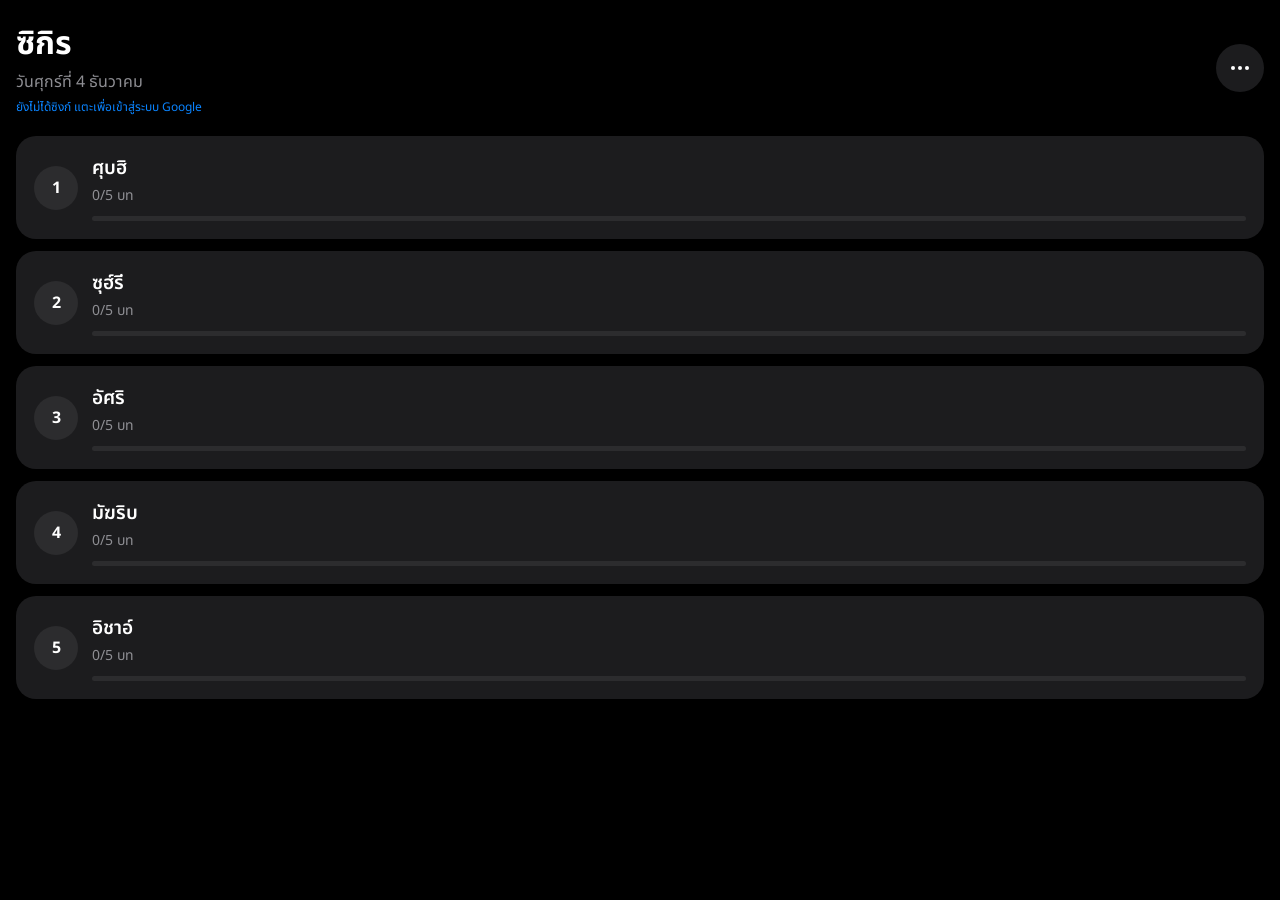
<file: zikr/index.html>
<!doctype html>
<html lang="th">
<head>
<meta charset="utf-8">
<meta name="viewport" content="width=device-width, initial-scale=1, viewport-fit=cover, user-scalable=no">
<title>ตัวนับซิกิร</title>
<meta name="theme-color" content="#000000">
<meta name="apple-mobile-web-app-capable" content="yes">
<meta name="apple-mobile-web-app-status-bar-style" content="black-translucent">
<meta name="apple-mobile-web-app-title" content="ซิกิร">
<link rel="manifest" href="manifest.json">
<link rel="apple-touch-icon" href="icons/apple-touch-icon.png">
<link rel="preconnect" href="https://fonts.googleapis.com">
<link rel="preconnect" href="https://fonts.gstatic.com" crossorigin>
<link href="https://fonts.googleapis.com/css2?family=Noto+Naskh+Arabic:wght@500;700&family=Noto+Sans+Thai:wght@400;600;700&display=swap" rel="stylesheet">
<link rel="stylesheet" href="style.css">
</head>
<body>

<!-- หน้าแรก: เลือกช่วงเวลา -->
<section id="home" class="screen active">
  <header class="home-head">
    <div>
      <h1>ซิกิร</h1>
      <p id="today" class="muted"></p>
      <p id="syncNote" class="muted small"></p>
    </div>
    <button class="round" id="btnSettings" aria-label="ตั้งค่า">
      <svg viewBox="0 0 24 24"><circle cx="5" cy="12" r="2"/><circle cx="12" cy="12" r="2"/><circle cx="19" cy="12" r="2"/></svg>
    </button>
  </header>
  <div id="sessionList" class="session-list"></div>
</section>

<!-- หน้านับ -->
<section id="counter" class="screen">
  <header class="top">
    <button class="round" id="btnBack" aria-label="กลับ">
      <svg viewBox="0 0 24 24"><path d="M15 5l-7 7 7 7" fill="none" stroke="currentColor" stroke-width="2.6" stroke-linecap="round" stroke-linejoin="round"/></svg>
    </button>
    <div class="top-title" id="sessionTitle"></div>
    <div class="top-right">
      <button class="round" id="btnReset" aria-label="เริ่มบทนี้ใหม่">
        <svg viewBox="0 0 24 24"><path d="M12 5a7 7 0 1 1-6.6 4.7" fill="none" stroke="currentColor" stroke-width="2.4" stroke-linecap="round"/><path d="M12 1.5v7l-4-3.5z" fill="currentColor"/></svg>
      </button>
      <button class="round" id="btnList" aria-label="รายการบท">
        <svg viewBox="0 0 24 24"><g fill="currentColor"><circle cx="4.5" cy="6" r="1.6"/><circle cx="4.5" cy="12" r="1.6"/><circle cx="4.5" cy="18" r="1.6"/><rect x="8.5" y="5" width="12" height="2" rx="1"/><rect x="8.5" y="11" width="12" height="2" rx="1"/><rect x="8.5" y="17" width="12" height="2" rx="1"/></g></svg>
      </button>
      <button class="round" id="btnEdit" aria-label="แก้ไขบท">
        <svg viewBox="0 0 24 24"><path d="M4 20h4L19 9l-4-4L4 16z" fill="none" stroke="currentColor" stroke-width="2.2" stroke-linejoin="round"/></svg>
      </button>
    </div>
  </header>

  <div id="stage" class="stage">
    <div id="slide" class="slide">
      <div class="pos" id="pos"></div>
      <div class="arabic" id="dhikrText" dir="rtl"></div>
      <div class="note" id="dhikrNote"></div>
      <div class="count" id="count">0</div>
      <div class="target" id="target"></div>
    </div>
    <div id="doneAll" class="done-all hidden">
      <div class="check">✓</div>
      <h2>ครบทุกบทแล้ว</h2>
      <p class="muted">ขออัลลอฮ์ทรงตอบรับ</p>
      <button class="pill" id="btnDoneBack">กลับหน้าแรก</button>
    </div>
  </div>

  <footer class="bottom">
    <div id="dots" class="dots"></div>
    <div class="hint">ปัดซ้าย ➜ บทถัดไป</div>
  </footer>
</section>

<!-- แผ่นรายการบท -->
<div id="sheet" class="sheet hidden">
  <div class="sheet-bg" data-close></div>
  <div class="sheet-card">
    <div class="sheet-head"><h3 id="sheetTitle">รายการบท</h3><button class="link" data-close>ปิด</button></div>
    <div id="sheetBody"></div>
  </div>
</div>

<!-- หน้าแก้ไข -->
<section id="editor" class="screen light-screen">
  <header class="ed-head">
    <button class="link" id="btnEdCancel">ยกเลิก</button>
    <h2>แก้ไขบท</h2>
    <button class="link strong" id="btnEdSave">บันทึก</button>
  </header>
  <div class="ed-body">
    <label class="field">
      <span>ชื่อหมวด</span>
      <input id="edName" type="text">
    </label>
    <div id="edItems"></div>
    <button class="pill wide" id="btnAddItem">+ เพิ่มบท</button>
    <button class="pill wide ghost" id="btnPaste">วางหลายบทพร้อมกัน</button>
  </div>
</section>

<!-- หน้าตั้งค่า -->
<section id="settings" class="screen light-screen">
  <header class="ed-head">
    <button class="link" id="btnSetBack">กลับ</button>
    <h2>ตั้งค่า</h2>
    <span style="width:56px"></span>
  </header>
  <div class="ed-body">
    <div id="gAccount" class="g-box" hidden>
      <div id="gSignedOut">
        <p class="g-title">ซิงก์ข้ามเครื่องด้วย Google Drive</p>
        <p class="muted small">เข้าสู่ระบบด้วยบัญชี Google แล้วหมวดและบทที่บันทึกจะเก็บใน Drive ของคุณ เปิดเครื่องไหนก็ได้ชุดเดียวกัน (จำนวนที่นับอยู่แค่ในเครื่องนี้)</p>
        <button class="pill wide ok" id="btnGSignIn">เข้าสู่ระบบด้วย Google</button>
      </div>
      <div id="gSignedIn" hidden>
        <p class="g-title">Google Drive</p>
        <p class="muted small" id="gEmail"></p>
        <button class="pill wide" id="btnGSync">ซิงก์ตอนนี้</button>
        <button class="pill wide ghost" id="btnGSignOut">ออกจากระบบ</button>
      </div>
    </div>
    <label class="row-toggle"><span>สั่นเมื่อแตะนับ</span><input type="checkbox" id="optVibrate"></label>
    <label class="row-toggle"><span>ไปบทถัดไปอัตโนมัติเมื่อครบ</span><input type="checkbox" id="optAuto"></label>
    <button class="pill wide" id="btnAddSession">+ เพิ่มหมวด</button>
    <button class="pill wide ghost" id="btnResetToday">ล้างการนับของวันนี้</button>
    <button class="pill wide ghost" id="btnExport">สำรองข้อมูล (คัดลอก)</button>
    <button class="pill wide ghost" id="btnImport">นำเข้าข้อมูล</button>
    <p class="muted small">การนับจะเริ่มใหม่ทุกวันเอง</p>
  </div>
</section>

<div id="toast" class="toast hidden"></div>

<!-- กล่องถาม/กรอกข้อความ -->
<div id="modal" class="sheet modal hidden">
  <div class="sheet-bg"></div>
  <div class="modal-card">
    <h3 id="mTitle"></h3>
    <p id="mText" class="muted"></p>
    <input id="mInput" type="text">
    <textarea id="mArea" rows="6"></textarea>
    <div class="modal-btns">
      <button class="pill ghost" id="mCancel">ยกเลิก</button>
      <button class="pill ok" id="mOk">ตกลง</button>
    </div>
  </div>
</div>

<script src="https://accounts.google.com/gsi/client" async defer></script>
<script src="app.js"></script>
</body>
</html>
</file>
<file: zikr/style.css>
:root{color-scheme:dark;
  --bg:#000; --fg:#fff; --muted:#8e8e93; --btn:#1c1c1e; --btn2:#2c2c2e;
  --accent:#30d158; --line:#2c2c2e;
  --safe-t:env(safe-area-inset-top,0px); --safe-b:env(safe-area-inset-bottom,0px);
}
*{box-sizing:border-box;-webkit-tap-highlight-color:transparent}
html,body{margin:0;height:100%;background:var(--bg);color:var(--fg);
  font-family:"Noto Sans Thai",-apple-system,system-ui,sans-serif;overscroll-behavior:none}
button{font:inherit;color:inherit;border:0;background:none;cursor:pointer}
input,textarea{font:inherit}
.hidden{display:none!important}
.muted{color:var(--muted)}
.small{font-size:13px}

.screen{position:fixed;inset:0;display:none;flex-direction:column;
  padding:calc(var(--safe-t) + 12px) max(16px,env(safe-area-inset-right,0px)) calc(var(--safe-b) + 16px) max(16px,env(safe-area-inset-left,0px))}
.screen.active{display:flex}

.round{width:48px;height:48px;border-radius:50%;background:var(--btn);display:grid;place-items:center;flex:none}
.round svg{width:24px;height:24px;fill:currentColor}
.round:active{background:var(--btn2)}
.pill{background:var(--btn);border-radius:999px;padding:12px 20px;font-weight:600}
.pill:active{background:var(--btn2)}
.pill.ghost{background:transparent;border:1px solid var(--line)}
.pill.wide{width:100%;margin-top:12px}
.link{color:#0a84ff;font-size:17px;padding:8px 4px}
.link.strong{font-weight:700}

/* หน้าแรก */
.home-head{display:flex;justify-content:space-between;align-items:center;margin:8px 0 20px}
.home-head h1{margin:0;font-size:32px}
.home-head p{margin:2px 0 0}
.home-head p.small{font-size:12px;margin-top:4px}
.session-list{display:flex;flex-direction:column;gap:12px;overflow-y:auto;padding-bottom:20px}
.s-card{display:flex;align-items:center;gap:14px;background:var(--btn);border-radius:20px;padding:18px;text-align:left;width:100%}
.s-card:active{background:var(--btn2)}
.s-num{width:44px;height:44px;border-radius:50%;background:var(--btn2);display:grid;place-items:center;font-weight:700;flex:none}
.s-card.done .s-num{background:var(--accent);color:#000}
.s-info{flex:1;min-width:0}
.s-name{font-size:19px;font-weight:600}
.s-sub{font-size:14px;color:var(--muted);margin-top:2px}
.bar{height:5px;background:var(--btn2);border-radius:3px;margin-top:10px;overflow:hidden}
.bar>i{display:block;height:100%;background:var(--accent);border-radius:3px;transition:width .3s}

/* หน้านับ */
.top{display:flex;align-items:center;gap:8px}
.top-title{flex:1;text-align:center;font-weight:600;color:var(--muted);white-space:nowrap;overflow:hidden;text-overflow:ellipsis}
.top-right{display:flex;gap:10px}
.stage{flex:1;position:relative;overflow:hidden;touch-action:pan-y;user-select:none;-webkit-user-select:none}
.slide{position:absolute;inset:0;display:flex;flex-direction:column;align-items:center;justify-content:center;padding:0 8px;text-align:center}
.slide.anim{transition:transform .25s ease,opacity .25s ease}
.pos{color:var(--muted);font-size:15px;margin-bottom:18px}
.arabic{font-family:"Noto Naskh Arabic","Geeza Pro",serif;font-weight:700;font-size:clamp(26px,8vw,40px);line-height:1.7;width:100%;flex:0 1 auto;min-height:0;max-height:42vh;overflow-y:auto;-webkit-overflow-scrolling:touch;touch-action:pan-y;overscroll-behavior:contain;scrollbar-width:none}
.arabic::-webkit-scrollbar{display:none}
.arabic.more{-webkit-mask-image:linear-gradient(#000 80%,transparent);mask-image:linear-gradient(#000 80%,transparent)}
.arabic.end{-webkit-mask-image:none;mask-image:none}
.scroll-hint{color:var(--muted);font-size:13px;margin-top:4px}
.note{color:var(--muted);font-size:15px;margin-top:8px;max-width:520px}
.count{font-size:clamp(96px,30vw,150px);font-weight:700;line-height:1;margin-top:28px;flex:none;font-variant-numeric:tabular-nums;transition:transform .08s}
.count.bump{transform:scale(1.06)}
.slide.complete .count{color:var(--accent)}
.target{color:var(--muted);font-size:18px;margin-top:10px}
.bottom{display:flex;flex-direction:column;align-items:center;gap:10px;min-height:52px;justify-content:center}
.bottom .hint{color:var(--muted);font-size:13px}
.dots{display:flex;gap:6px;flex-wrap:wrap;justify-content:center;flex:1}
.dots i{width:8px;height:8px;border-radius:50%;background:var(--btn2)}
.dots i.done{background:var(--accent)}
.dots i.cur{background:#fff;transform:scale(1.3)}
.done-all{position:absolute;inset:0;display:flex;flex-direction:column;align-items:center;justify-content:center;gap:6px;text-align:center}
.done-all .check{width:90px;height:90px;border-radius:50%;background:var(--accent);color:#000;font-size:52px;display:grid;place-items:center;margin-bottom:12px}
.done-all h2{margin:0}
.done-all .pill{margin-top:20px}

/* แผ่นรายการ */
.sheet{position:fixed;inset:0;z-index:20}
.sheet-bg{position:absolute;inset:0;background:rgba(0,0,0,.6)}
.sheet-card{position:absolute;left:0;right:0;bottom:0;max-height:75vh;overflow-y:auto;background:#1c1c1e;border-radius:20px 20px 0 0;padding:16px 16px calc(var(--safe-b) + 16px)}
.sheet-head{display:flex;justify-content:space-between;align-items:center}
.sheet-head h3{margin:0}
.li{display:flex;align-items:center;gap:12px;width:100%;padding:14px 4px;border-bottom:1px solid var(--line);text-align:left}
.li .ar{flex:1;font-family:"Noto Naskh Arabic",serif;font-size:19px;direction:rtl;text-align:right;overflow:hidden;text-overflow:ellipsis;white-space:nowrap}
.li .ct{color:var(--muted);font-variant-numeric:tabular-nums;white-space:nowrap}
.li.done .ct{color:var(--accent)}
.li.cur{background:#2c2c2e;border-radius:10px}

/* แก้ไข / ตั้งค่า */
.ed-head{display:flex;justify-content:space-between;align-items:center;margin-bottom:8px}
.ed-head h2{margin:0;font-size:18px}
.ed-body{overflow-y:auto;flex:1;padding-bottom:40px}
.field{display:block;margin:12px 0}
.field span{display:block;color:var(--muted);font-size:13px;margin-bottom:6px}
.field input,.ed-item textarea,.ed-item input{width:100%;background:var(--btn);border:1px solid var(--line);color:var(--fg);border-radius:12px;padding:12px;font-size:16px}
.ed-item{background:#111;border:1px solid var(--line);border-radius:16px;padding:12px;margin-top:12px}
.ed-item textarea.ar{font-family:"Noto Naskh Arabic",serif;font-size:20px;direction:rtl;resize:vertical;min-height:64px}
.ed-item .row{display:flex;gap:8px;margin-top:8px;align-items:center}
.ed-item .row input.n{width:90px;flex:none;text-align:center}
.ed-item .row .lbl{color:var(--muted);font-size:14px}
.ed-item .row .sp{flex:1}
.ed-item .mini{width:38px;height:38px;border-radius:10px;background:var(--btn);display:grid;place-items:center}
.ed-item .mini.del{color:#ff453a}
.ed-item .num{color:var(--muted);font-size:13px;margin-bottom:6px}
.row-toggle{display:flex;justify-content:space-between;align-items:center;background:var(--btn);border-radius:14px;padding:14px 16px;margin-top:10px}
.row-toggle input{width:22px;height:22px;accent-color:var(--accent)}

.toast{position:fixed;left:50%;bottom:calc(var(--safe-b) + 90px);transform:translateX(-50%);background:#2c2c2e;padding:10px 18px;border-radius:999px;z-index:50;font-size:15px;pointer-events:none}

/* กล่องถาม */
.modal{display:flex;align-items:center;justify-content:center;padding:0 max(16px,env(safe-area-inset-left,0px))}
.modal-card{position:relative;width:100%;max-width:420px;background:#1c1c1e;border-radius:20px;padding:20px}
.modal-card h3{margin:0 0 6px;font-size:18px}
.modal-card p{margin:0 0 12px;white-space:pre-line;font-size:14px}
.modal-card p:empty{display:none}
.modal-card input,.modal-card textarea{width:100%;background:#000;border:1px solid var(--line);color:var(--fg);border-radius:12px;padding:12px;font-size:16px;margin-bottom:14px}
.modal-card textarea{font-family:"Noto Naskh Arabic","Noto Sans Thai",sans-serif;resize:vertical}
.modal-btns{display:flex;gap:10px}
.modal-btns .pill{flex:1}
.pill.ok{background:var(--accent);color:#000}
.pill.ok.danger{background:#ff453a;color:#fff}
[hidden]{display:none!important}

.g-box{background:var(--btn);border-radius:16px;padding:16px;margin:6px 0 8px}
.g-box .g-title{margin:0 0 4px;font-weight:600}
.g-box p{margin:0}
.g-box .pill{background:var(--btn2)}
.g-box .pill.ok{background:var(--accent);color:#000}
.g-box .pill.ghost{background:transparent}
#syncNote.tap{color:#0a84ff;cursor:pointer}
</file>
